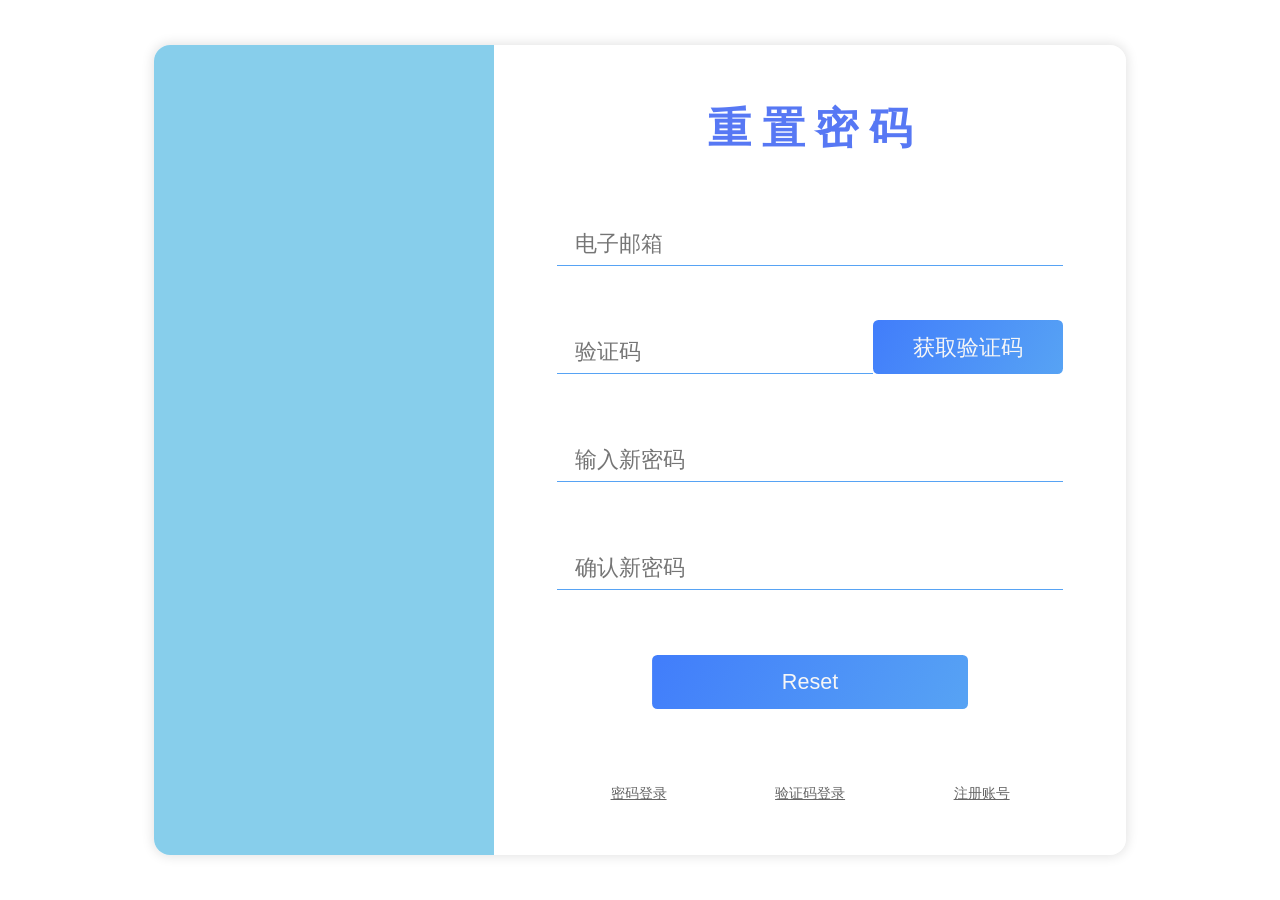
<file: backpass.html>
<!DOCTYPE html>
<html>

<head>
    <meta charset="UTF-8">
    <meta name="viewport" content="width=device-width, initial-scale=1">
    <title>神秘界面</title>
    <link rel="stylesheet" href="log_in.css">
    <style>
        .box{
            height: 75rem;
            margin: 5vh auto;
        }
        #tion{
            width: 50%;
        }
        #button{
            width: 30%;
            height: 5rem;
            color: #f6f6f6;
            background-image: linear-gradient(120deg, #417DFB 0%, #57A3F4 100%);
            font-size: 2rem;
            border: none;
            border-radius: 0.5rem;
            margin: 5rem 0 0 0;
        }
    </style>
</head>

<body onresize="resize()">
    <span class="bgimg"></span>
    <span class="span"></span>
    <div class="box">
        <div class="left"></div>
        <div class="right">
            <h4>重  置  密  码</h4>
            <form action="backpass.php" method="post">
                <input name="mail" class="acc" type="email" maxlength="30" placeholder="电子邮箱" id="mailA" required>
                <input name="tion" class="acc" type="text" maxlength="6" placeholder="验证码" id="tion" required>
                <button id="button">获取验证码</button>
                <input name="password" class="acc" type="password" maxlength="20" placeholder="输入新密码" required>
                <input name="qpassword" class="acc" type="password" maxlength="20" placeholder="确认新密码" required>
                <input class="submit" type="submit" maxlength="10" value="Reset">
            </form>
            <form action="mail.php" method="post" target="rame" style="display:none">
                <input name="mail" type="email" maxlength="30" id="mailB">
                <input type="submit" id="submit">
            </form>
            <iframe name="rame" style="display:none"></iframe>
            <div class="fn">
                <a href="log_in.html">密码登录</a>
                <a href="log_inB.html">验证码登录</a>
                <a href="register.html">注册账号</a>
            </div>
        </div>
    </div>
    <script>
    let resize = () => {
    let X = window.innerWidth
    let Y = window.innerHeight
    let size = 1.53847
    if(X<Y){
        if(X<=900){
            document.getElementsByTagName('html')[0].style.fontSize=size*1+'vw'
        }else{
            document.getElementsByTagName('html')[0].style.fontSize=size*0.67+'vw'
        }
        document.getElementsByClassName('span')[0].style.height=0
        document.getElementsByClassName('box')[0].style.margin=15+'vh auto'
        document.getElementsByClassName('box')[0].style.width=58.5+'rem'
        document.getElementsByClassName('left')[0].style.width=0
        document.getElementsByClassName('right')[0].style.width=100+'%'
    }else{
        document.getElementsByTagName('html')[0].style.fontSize = 1.2 + 'vh'
        document.getElementsByClassName('span')[0].style.height=100+'vh'
        document.getElementsByClassName('box')[0].style.margin=5+'vh auto'
        document.getElementsByClassName('box')[0].style.width=90+'rem'
        document.getElementsByClassName('left')[0].style.width=35+'%'
        document.getElementsByClassName('right')[0].style.width=65+'%'
    }
};resize();
let mailA = document.getElementById('mailA')
let mailB = document.getElementById('mailB')
mailA.addEventListener('input', function() {
    mailB.value = mailA.value
});
let btn = document.getElementById('button')
let inp = document.getElementById('submit')
let time = 60
btn.addEventListener('click', function() {
    btn.disabled = true
    inp.click()
    inp.disabled = true
    let timer = setInterval(function() {
        if (time < 0) {
            clearInterval(timer)
            btn.disabled = false
            inp.disabled = false
            btn.innerHTML = '获取验证码'
            time = 60
        } else {
            btn.innerHTML = '还剩' + time + '秒'
            time -= 1
        }
    }, 1000)
});
    </script>
</body>

</html>
</file>
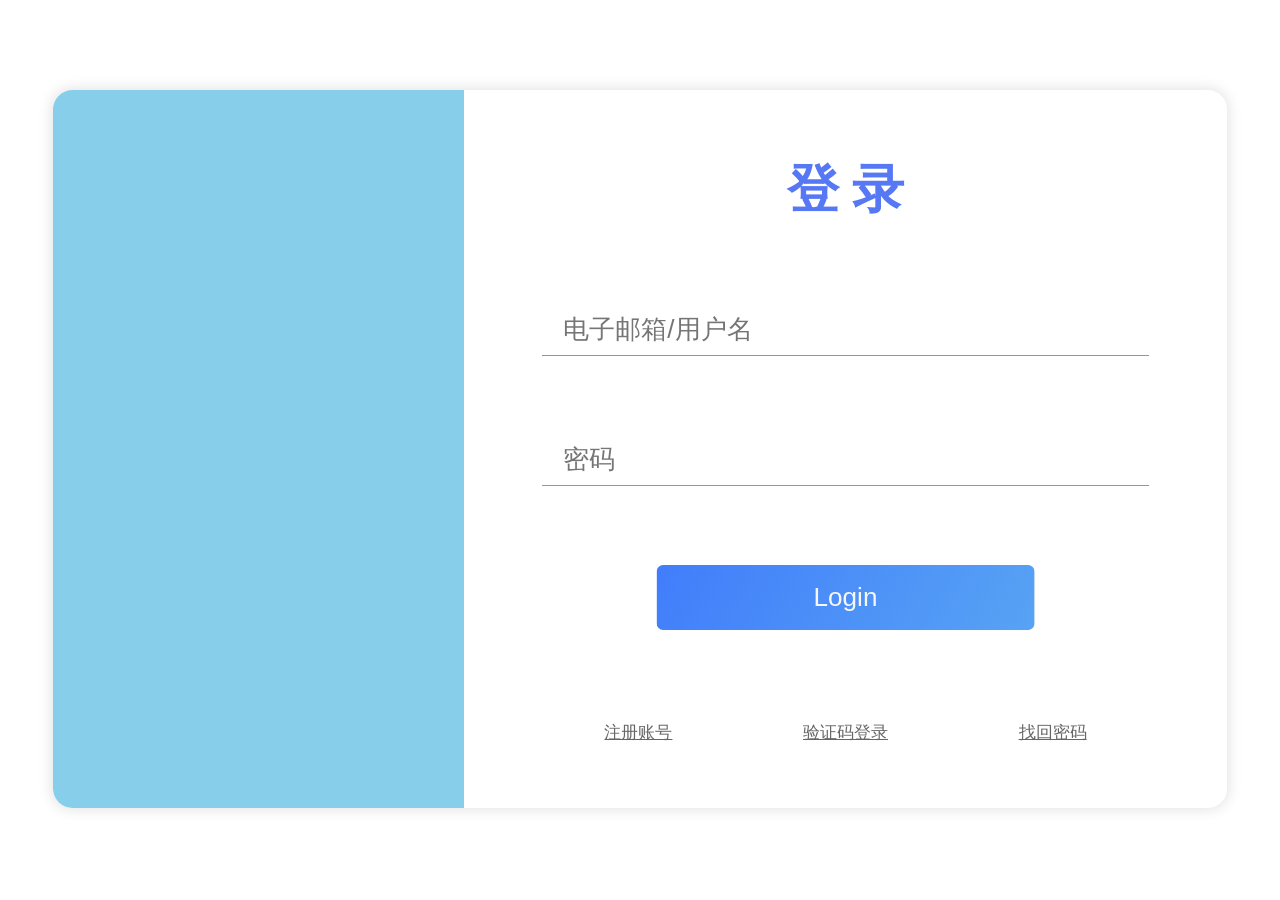
<file: log_in.html>
<!DOCTYPE html>
<html>

<head>
    <meta charset="UTF-8">
    <meta name="viewport" content="width=device-width, initial-scale=1">
    <title>神秘界面</title>
    <link rel="stylesheet" href="log_in.css">
</head>

<body onresize="resize()">
    <span class="bgimg"></span>
    <span class="span"></span>
    <div class="box">
        <div class="left"></div>
        <div class="right">
            <h4>登 录</h4>
            <form action="indexA.php" method="post">
                <input name="name" class="acc" type="text" maxlength="30" placeholder="电子邮箱/用户名" required>
                <input name="password" class="acc" type="password" maxlength="20" placeholder="密码" required>
                <input class="submit" type="submit" maxlength="10" value="Login">
            </form>
            <div class="fn">
                <a href="register.html">注册账号</a>
                <a href="log_inB.html">验证码登录</a>
                <a href="backpass.html">找回密码</a>
            </div>
        </div>
    </div>
    <script>
    let resize = () => {
    let X = window.innerWidth
    let Y = window.innerHeight
    let size = 1.53847
    if(X<Y){
        if(X<=900){
            document.getElementsByTagName('html')[0].style.fontSize=size*1+'vw'
        }else if(X>=1500){
            document.getElementsByTagName('html')[0].style.fontSize=size*0.67+'vw'
        }else{
            document.getElementsByTagName('html')[0].style.fontSize=size*0.88+'vw'
        }
        document.getElementsByClassName('span')[0].style.height=0
        document.getElementsByClassName('box')[0].style.margin=20+'vh auto'
        document.getElementsByClassName('box')[0].style.width=58.5+'rem'
        document.getElementsByClassName('left')[0].style.width=0
        document.getElementsByClassName('right')[0].style.width=100+'%'
    }else{
        document.getElementsByTagName('html')[0].style.fontSize = 1.45 + 'vh'
        document.getElementsByClassName('span')[0].style.height=100+'vh'
        document.getElementsByClassName('box')[0].style.margin=10+'vh auto'
        document.getElementsByClassName('box')[0].style.width=90+'rem'
        document.getElementsByClassName('left')[0].style.width=35+'%'
        document.getElementsByClassName('right')[0].style.width=65+'%'
    }
};resize();
    </script>
</body>

</html>
</file>
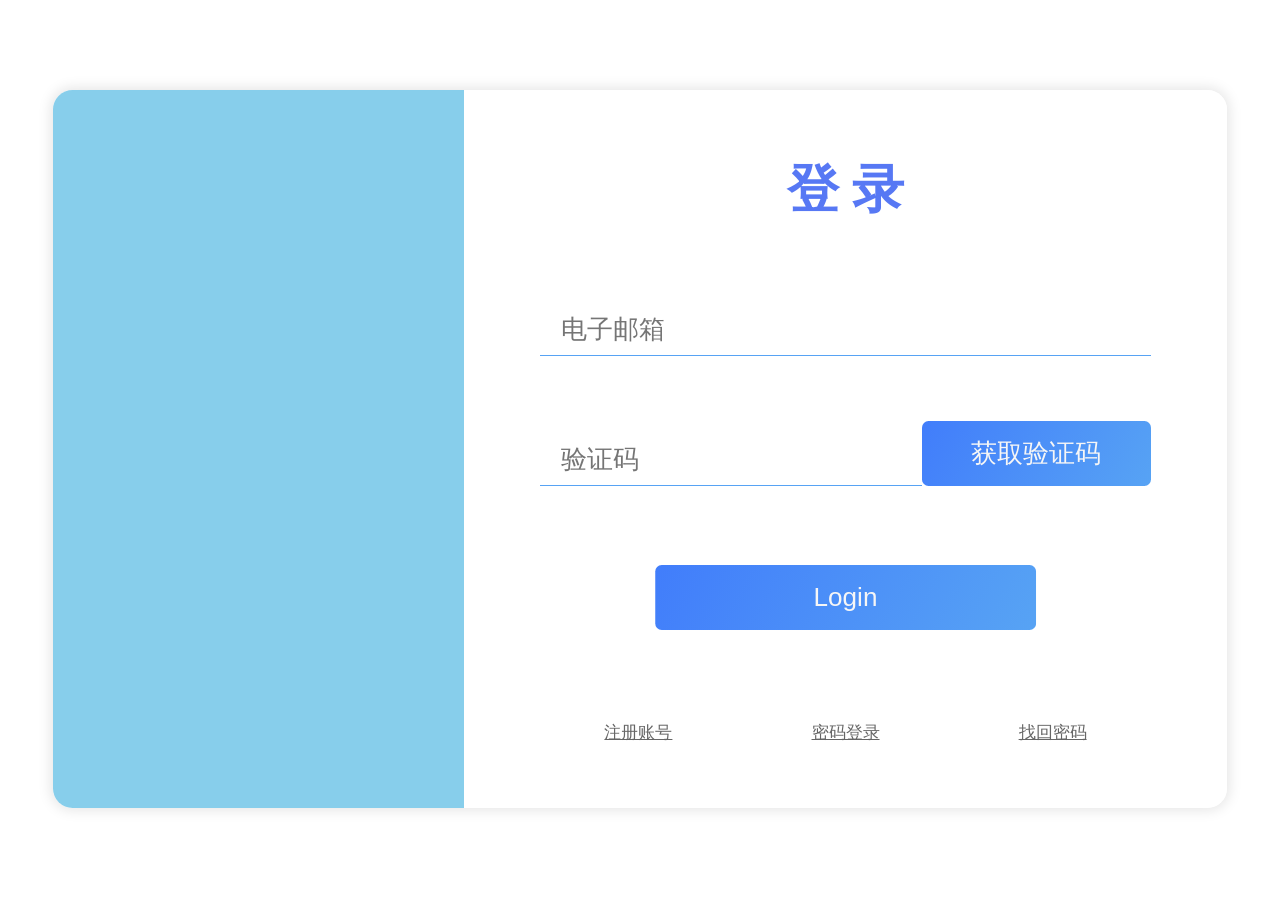
<file: log_inB.html>
<!DOCTYPE html>
<html>

<head>
    <meta charset="UTF-8">
    <meta name="viewport" content="width=device-width, initial-scale=1">
    <title>神秘界面</title>
    <link rel="stylesheet" href="log_in.css">
    <style>
        #tion{
            width: 50%;
        }
        #button{
            width: 30%;
            height: 5rem;
            color: #f6f6f6;
            background-image: linear-gradient(120deg, #417DFB 0%, #57A3F4 100%);
            font-size: 2rem;
            border: none;
            border-radius: 0.5rem;
            margin: 5rem 0 0 0;
        }
    </style>
</head>

<body onresize="resize()">
    <span class="bgimg"></span>
    <span class="span"></span>
    <div class="box">
        <div class="left"></div>
        <div class="right">
            <h4>登 录</h4>
            <form action="log_in.php" method="post">
                <input name="mail" class="acc" type="email" maxlength="30" placeholder="电子邮箱" id="mailA" required>
                <input name="tion" class="acc" type="text" maxlength="6" placeholder="验证码" id="tion" required>
                <button id="button">获取验证码</button>
                <input class="submit" type="submit" maxlength="10" value="Login">
            </form>
            <form action="mail.php" method="post" target="rame" style="display:none">
                <input name="mail" type="email" maxlength="30" id="mailB">
                <input type="submit" id="submit">
            </form>
            <iframe name="rame" style="display:none"></iframe>
            <div class="fn">
                <a href="register.html">注册账号</a>
                <a href="log_in.html">密码登录</a>
                <a href="backpass.html">找回密码</a>
            </div>
        </div>
    </div>
    <script>
    let resize = () => {
    let X = window.innerWidth
    let Y = window.innerHeight
    let size = 1.53847
    if(X<Y){
        if(X<=900){
            document.getElementsByTagName('html')[0].style.fontSize=size*1+'vw'
        }else if(X>=1500){
            document.getElementsByTagName('html')[0].style.fontSize=size*0.67+'vw'
        }else{
            document.getElementsByTagName('html')[0].style.fontSize=size*0.88+'vw'
        }
        document.getElementsByClassName('span')[0].style.height=0
        document.getElementsByClassName('box')[0].style.margin=20+'vh auto'
        document.getElementsByClassName('box')[0].style.width=58.5+'rem'
        document.getElementsByClassName('left')[0].style.width=0
        document.getElementsByClassName('right')[0].style.width=100+'%'
    }else{
        document.getElementsByTagName('html')[0].style.fontSize = 1.45 + 'vh'
        document.getElementsByClassName('span')[0].style.height=100+'vh'
        document.getElementsByClassName('box')[0].style.margin=10+'vh auto'
        document.getElementsByClassName('box')[0].style.width=90+'rem'
        document.getElementsByClassName('left')[0].style.width=35+'%'
        document.getElementsByClassName('right')[0].style.width=65+'%'
    }
};resize();
let mailA = document.getElementById('mailA')
let mailB = document.getElementById('mailB')
mailA.addEventListener('input', function() {
    mailB.value = mailA.value
});
let btn = document.getElementById('button')
let inp = document.getElementById('submit')
let time = 60
btn.addEventListener('click', function() {
    btn.disabled = true
    inp.click()
    inp.disabled = true
    let timer = setInterval(function() {
        if (time < 0) {
            clearInterval(timer)
            btn.disabled = false
            inp.disabled = false
            btn.innerHTML = '获取验证码'
            time = 60
        } else {
            btn.innerHTML = '还剩' + time + '秒'
            time -= 1
        }
    }, 1000)
});
    </script>
</body>

</html>
</file>
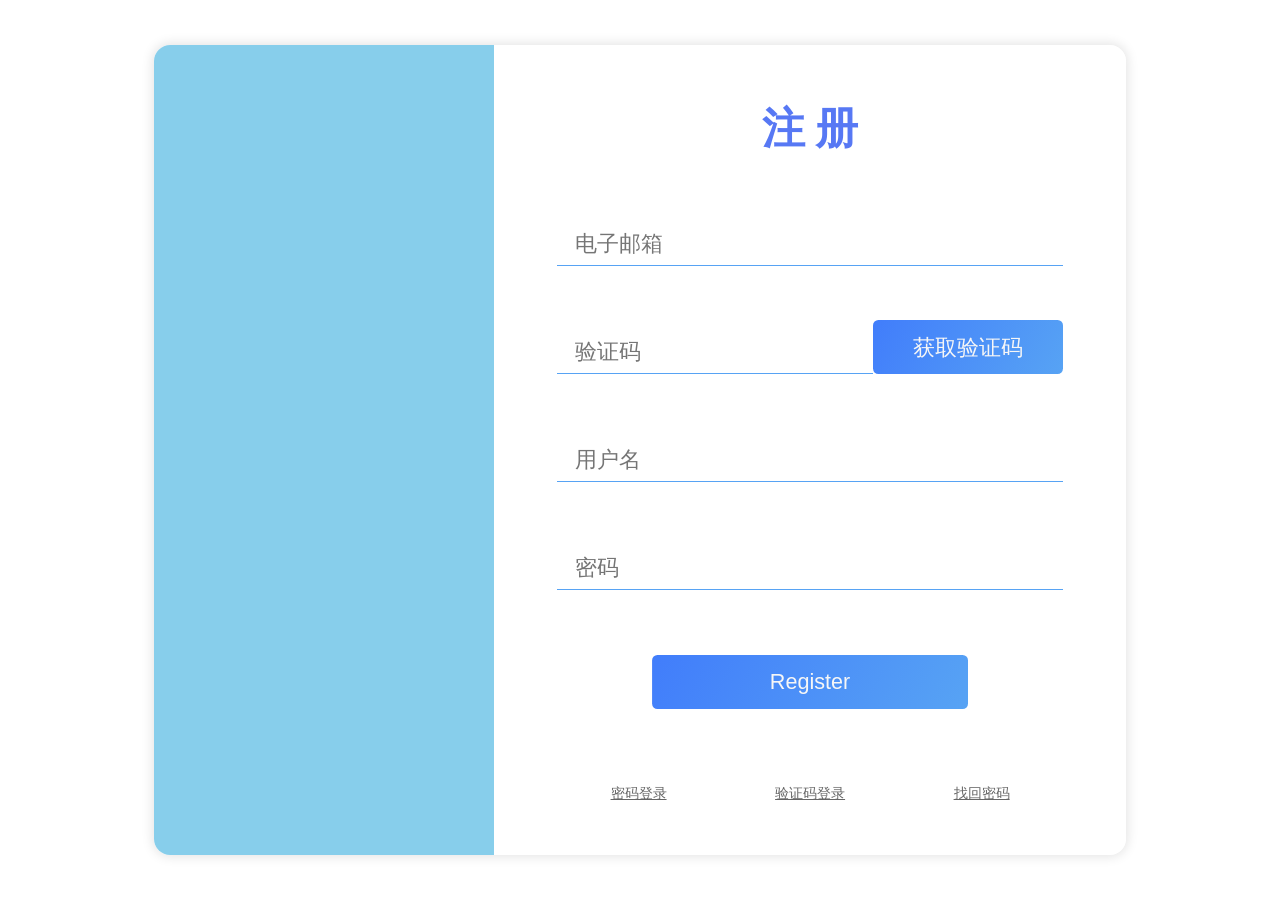
<file: register.html>
<!DOCTYPE html>
<html>

<head>
    <meta charset="UTF-8">
    <meta name="viewport" content="width=device-width, initial-scale=1">
    <title>神秘界面</title>
    <link rel="stylesheet" href="log_in.css">
    <style>
        .box{
            height: 75rem;
            margin: 5vh auto;
        }
        #tion{
            width: 50%;
        }
        #button{
            width: 30%;
            height: 5rem;
            color: #f6f6f6;
            background-image: linear-gradient(120deg, #417DFB 0%, #57A3F4 100%);
            font-size: 2rem;
            border: none;
            border-radius: 0.5rem;
            margin: 5rem 0 0 0;
        }
    </style>
</head>

<body onresize="resize()">
    <span class="bgimg"></span>
    <span class="span"></span>
    <div class="box">
        <div class="left"></div>
        <div class="right">
            <h4>注 册</h4>
            <form action="register.php" method="post">
                <input name="mail" class="acc" type="email" maxlength="30" placeholder="电子邮箱" id="mailA" required>
                <input name="tion" class="acc" type="text" maxlength="6" placeholder="验证码" id="tion" required>
                <button id="button">获取验证码</button>
                <input name="name" class="acc" type="text" maxlength="20" placeholder="用户名" required>
                <input name="password" class="acc" type="password" maxlength="20" placeholder="密码" required>
                <input class="submit" type="submit" maxlength="10" value="Register">
            </form>
            <form action="mail.php" method="post" target="rame" style="display:none">
                <input name="mail" type="email" maxlength="30" id="mailB">
                <input type="submit" id="submit">
            </form>
            <iframe name="rame" style="display:none"></iframe>
            <div class="fn">
                <a href="log_in.html">密码登录</a>
                <a href="log_inB.html">验证码登录</a>
                <a href="backpass.html">找回密码</a>
            </div>
        </div>
    </div>
    <script>
    let resize = () => {
    let X = window.innerWidth
    let Y = window.innerHeight
    let size = 1.53847
    if(X<Y){
        if(X<=900){
            document.getElementsByTagName('html')[0].style.fontSize=size*1+'vw'
        }else{
            document.getElementsByTagName('html')[0].style.fontSize=size*0.67+'vw'
        }
        document.getElementsByClassName('span')[0].style.height=0
        document.getElementsByClassName('box')[0].style.margin=15+'vh auto'
        document.getElementsByClassName('box')[0].style.width=58.5+'rem'
        document.getElementsByClassName('left')[0].style.width=0
        document.getElementsByClassName('right')[0].style.width=100+'%'
    }else{
        document.getElementsByTagName('html')[0].style.fontSize = 1.2 + 'vh'
        document.getElementsByClassName('span')[0].style.height=100+'vh'
        document.getElementsByClassName('box')[0].style.margin=5+'vh auto'
        document.getElementsByClassName('box')[0].style.width=90+'rem'
        document.getElementsByClassName('left')[0].style.width=35+'%'
        document.getElementsByClassName('right')[0].style.width=65+'%'
    }
};resize();
let mailA = document.getElementById('mailA')
let mailB = document.getElementById('mailB')
mailA.addEventListener('input', function() {
    mailB.value = mailA.value
});
let btn = document.getElementById('button')
let inp = document.getElementById('submit')
let time = 60
btn.addEventListener('click', function() {
    btn.disabled = true
    inp.click()
    inp.disabled = true
    let timer = setInterval(function() {
        if (time < 0) {
            clearInterval(timer)
            btn.disabled = false
            inp.disabled = false
            btn.innerHTML = '获取验证码'
            time = 60
        } else {
            btn.innerHTML = '还剩' + time + '秒'
            time -= 1
        }
    }, 1000)
});
    </script>
</body>

</html>
</file>
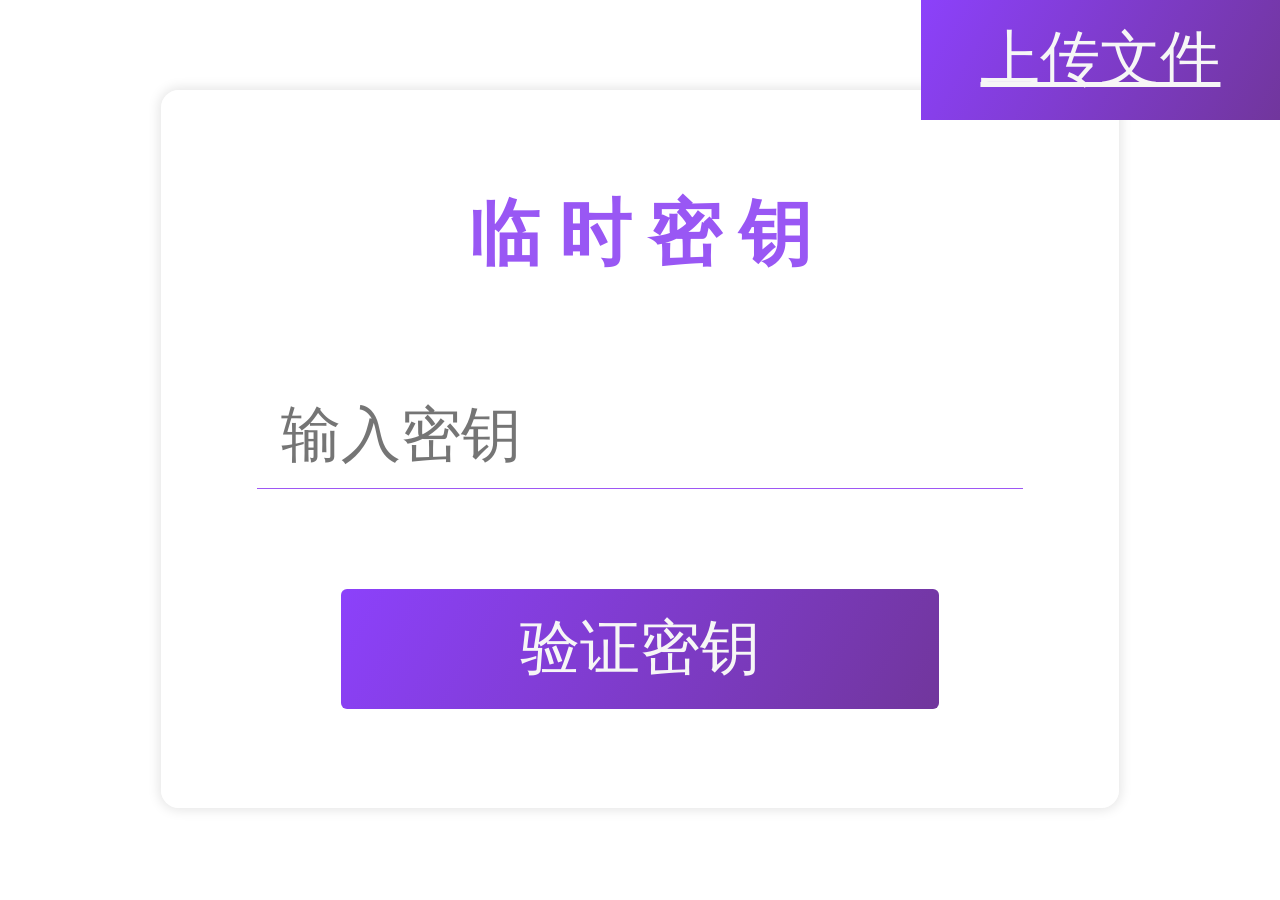
<file: timepass.html>
<!DOCTYPE html>
<html>

<head>
    <meta charset="UTF-8">
    <meta name="viewport" content="width=device-width, initial-scale=1">
    <title>临时密钥</title>
    <link rel="stylesheet" href="uploaded.css">
    <style>
        .fibox{
            width: 50rem;
        }
        .submit{
            width: 100%;
        }
    </style>
</head>

<body onresize="resize()">
    <span class="bgimg"></span>
    <a class="dowup" href="uploaded.html">上传文件</a>
    <div class="box">
    <form action="timepass.php" method="post">
        <h4>临  时  密  钥</h4>
        <input class="span" type="text" name="pass" maxlength="20" placeholder="输入密钥" required>
        <div class="fibox">
            <input class="submit" type="submit" value="验证密钥">
        </div>
    </form>
    </div>
</body>
<script>
    let resize = () => {
    let X = window.innerWidth
    let Y = window.innerHeight
    if(X<Y){
        document.getElementsByTagName('html')[0].style.fontSize = 1 + 'vw'
        document.getElementsByClassName('box')[0].style.margin=20+'vh auto'
        document.getElementsByClassName('bgimg')[0].style.backgroundImage="url(https://pic1.imgdb.cn/item/67c73cfbd0e0a243d40bf019.jpg)"
    }else{
        document.getElementsByTagName('html')[0].style.fontSize = 1.33 + 'vh'
        document.getElementsByClassName('box')[0].style.margin=10+'vh auto'
        document.getElementsByClassName('bgimg')[0].style.backgroundImage="url(https://pic1.imgdb.cn/item/67c73cfbd0e0a243d40bf01a.jpg)"
    }
};resize();
</script>
</html>
</file>
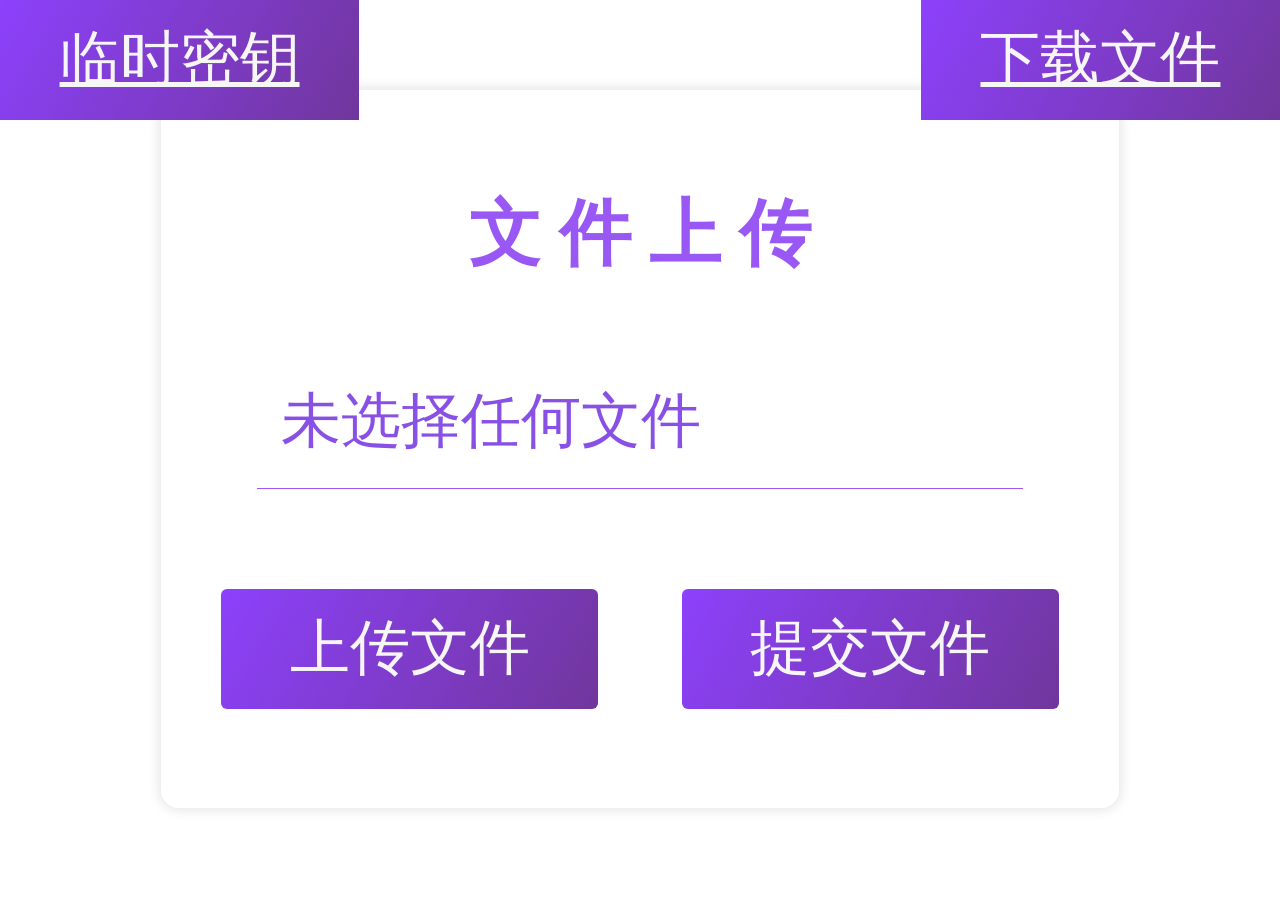
<file: uploaded.html>
<!DOCTYPE html>
<html>

<head>
    <meta charset="UTF-8">
    <meta name="viewport" content="width=device-width, initial-scale=1">
    <title>文件上传</title>
    <link rel="stylesheet" href="uploaded.css">
    <style>
        #timepass{
            left: 0;
        }
    </style>
</head>

<body onresize="resize()">
    <span class="bgimg"></span>
    <a class="dowup" href="timepass.html" id="timepass">临时密钥</a>
    <a class="dowup" href="download.php">下载文件</a>
    <div class="box">
    <form action="uploaded.php" method="post" enctype="multipart/form-data">
        <h4>文  件  上  传</h4>
        <span class="span" id="span">未选择任何文件</span>
        <input style="display: none" type="file" name="file" id="file" oninput="fi()">
        <div class="fibox">
            <label class="submit" for="file">上传文件</label>
            <input class="submit" type="submit" name="submit" value="提交文件">
        </div>
    </form>
    </div>
</body>
<script>
    let resize = () => {
    let X = window.innerWidth
    let Y = window.innerHeight
    if(X<Y){
        document.getElementsByTagName('html')[0].style.fontSize = 1 + 'vw'
        document.getElementsByClassName('box')[0].style.margin=20+'vh auto'
        document.getElementsByClassName('bgimg')[0].style.backgroundImage="url(https://pic1.imgdb.cn/item/67c73cfbd0e0a243d40bf019.jpg)"
    }else{
        document.getElementsByTagName('html')[0].style.fontSize = 1.33 + 'vh'
        document.getElementsByClassName('box')[0].style.margin=10+'vh auto'
        document.getElementsByClassName('bgimg')[0].style.backgroundImage="url(https://pic1.imgdb.cn/item/67c73cfbd0e0a243d40bf01a.jpg)"
    }
};resize();
    function fi(){
        let url = document.getElementById('file').value
        let urlname = url.split("\\").pop().split("/").pop()
        let spaninn = document.getElementById('span')
        spaninn.innerHTML = urlname
        if(document.getElementById('span').scrollWidth>window.innerWidth * 0.65){
        for(i=1;i<1000;i++){
            let scrwid = document.getElementById('span').scrollWidth
            let winwid = window.innerWidth * 0.65
            if(scrwid>winwid){
                spaninn.innerHTML = spaninn.innerHTML.slice(0, -1)
            }else{
                spaninn.innerHTML = spaninn.innerHTML.slice(0, -2)
                let inhtml = spaninn.innerHTML;
                //.split(".")
                //inhtml.pop()
                spaninn.innerHTML = inhtml+'···'
                break
            }
        }
        }
    }
</script>
</html>
</file>
<file: log_in.css>
* {
    margin: 0;
    padding: 0;
    box-sizing: border-box;
    -ms-overflow-style: none;
    scrollbar-width: none;
}

::-webkit-scrollbar {
    display: none;
}

@media (max-width:900px) {
    html{
        font-size: 1vw;
    }
}
@media (min-width:901px) {
    html {
        font-size: 0.88vw;
    }
}
@media (min-width:1500px) {
    html{
        font-size: 0.67vw;
    }
}

.bgimg {
    width: 100%;
    height: 100%;
    position: fixed;
    top: 0;
    left: 0;
    z-index: -2;
    background-image: url(https://pic1.imgdb.cn/item/67bdeeefd0e0a243d405ab90.jpg);
    background-size: cover;
    background-repeat: no-repeat;
    background-position: center center;
}

.span{
    position: absolute;
    top: 0;
    left: 0;
    width: 100vw;
    height: 100vh;
    z-index: -1;
    backdrop-filter: blur(10px);
}

.box {
    display: flex;
    overflow: hidden;
    width: 90rem;
    height: 55rem;
    background-color: rgba(255,255,255,60%);
    border-radius: 1.5rem;
    margin: 10vh auto;
    box-shadow: 0 0 1rem 0.2rem rgb(0 0 0 / 10%);
}

.box .left {
    position: relative;
    width: 35%;
    height: 100%;
    background-color:skyblue;
}

.box .left::before {
    content: '';
    position: absolute;
    width: 100%;
    height: 100%;
    background-image: url(https://pic1.imgdb.cn/item/67bdeeefd0e0a243d405ab90.jpg);
    background-size: cover;
    opacity: 80%;
}

.box .right {
    display: flex;
    width: 65%;
    flex-direction: column;
    align-items: center;
}

.box .right h4{
    color: rgb(87, 120, 244);
    font-size: 4rem;
    margin-top: 5rem;
}

.box .right form {
    display: flex;
    flex-wrap: wrap;
    justify-content: center;
}

.box .right form .acc {
    outline: none;
    width: 80%;
    height: 5rem;
    font-size: 2rem;
    margin-top: 5rem;
    padding: 1rem 0 0 1.6rem;
    border: none;
    border-bottom:1px solid rgb(87, 163, 244) ;
    color: rgb(87, 163, 244);
    background-color: rgba(0,0,0,0);
}

.right form .acc:focus {
    outline: none;
    color: rgb(87, 120, 244);
    padding: 1rem 0 0 1.6rem;
}

.right .submit {
    width: 60%;
    height: 5rem;
    color: #f6f6f6;
    background-image: linear-gradient(120deg, #417DFB 0%, #57A3F4 100%);
    font-size: 2rem;
    border: none;
    border-radius: 0.5rem;
    margin: 6rem 0 0 50%;
    transform: translateX(-50%);
}

.right .submit:hover {
    box-shadow: 0 0 2rem -0.5rem rgb(0 0 0 / 15%);
}

.right .fn {
    display: flex;
    justify-content: space-between;
    margin-top: 1rem;
    width: 70%;
}

.right .fn a {
    font-size: 1.3rem;
    margin-top: 5rem;
    padding: 1rem 2rem;
    color: #666666;
}

.right .fn a:hover {
    color: rgba(65, 125, 251, 1);
}

#button:disabled {
    background-image: none;
    background-color: rgba(158, 156, 160, 0.5);
    color: rgba(246, 246, 246, 0.7);
}
</file>
<file: uploaded.css>
* {
    margin: 0;
    padding: 0;
    box-sizing: border-box;
    -ms-overflow-style: none;
    scrollbar-width: none;
}

::-webkit-scrollbar {
    display: none;
}

html{
    font-size: 1vw;
}

.bgimg{
    width: 100%;
    height: 100%;
    position: fixed;
    top: 0;
    left: 0;
    z-index: -1;
    background-image: url(https://pic1.imgdb.cn/item/67c73cfbd0e0a243d40bf01a.jpg);
    background-size: cover;
    background-repeat: no-repeat;
    background-position: center center;
}

.dowup{
    position: absolute;
    top: 0;
    right: 0;
    width: 30rem;
    height: 10rem;
    color: #f6f6f6;
    background-image: linear-gradient(120deg, #8C41FB 0%, #71369C 100%);
    display: flex;
    justify-content: center;
    align-items: center;
    font-size: 5rem;
}

.box {
    display: flex;
    overflow: hidden;
    width: 80rem;
    height: 60rem;
    /*flex-direction: column;
    align-items: center;*/
    background-color: rgba(255,255,255,60%);
    border-radius: 1.5rem;
    margin: 10vh auto;
    box-shadow: 0 0 1rem 0.2rem rgb(0 0 0 / 10%);
}

.box h4{
    color: rgba(153, 87, 244, 1);
    font-size: 6rem;
    margin-top: 8rem;
}

.box form {
    display: flex;
    flex-wrap: wrap;
    justify-content: center;
}

.span {
    outline: none;
    width: 80%;
    height: 10rem;
    font-size: 5rem;
    margin-top: 5rem;
    padding: 1rem 0 0 2rem;
    border: none;
    border-bottom:1px solid rgba(158, 87, 244, 1) ;
    color: rgba(136, 80, 228, 1);
    background-color: rgba(0,0,0,0);
    white-space: nowrap;
    overflow: hidden;
    text-overflow: ellipsis;
    /*word-wrap: break-word;
    word-break: break-all;*/
}

.fibox{
    display: flex;
    justify-content: space-between;
    width: 70rem;
    height: 10rem;
    border: none;
    margin: 6rem auto;
}

.submit {
    width: 45%;
    height: 10rem;
    color: #f6f6f6;
    background-image: linear-gradient(120deg, #8C41FB 0%, #71369C 100%);
    border: none;
    border-radius: 0.5rem;
    display: flex;
    align-items: center;
    justify-content: center;
    font-size: 5rem;
}

.submit:hover {
    box-shadow: 0 0 2rem -0.5rem rgb(0 0 0 / 15%);
}
</file>
